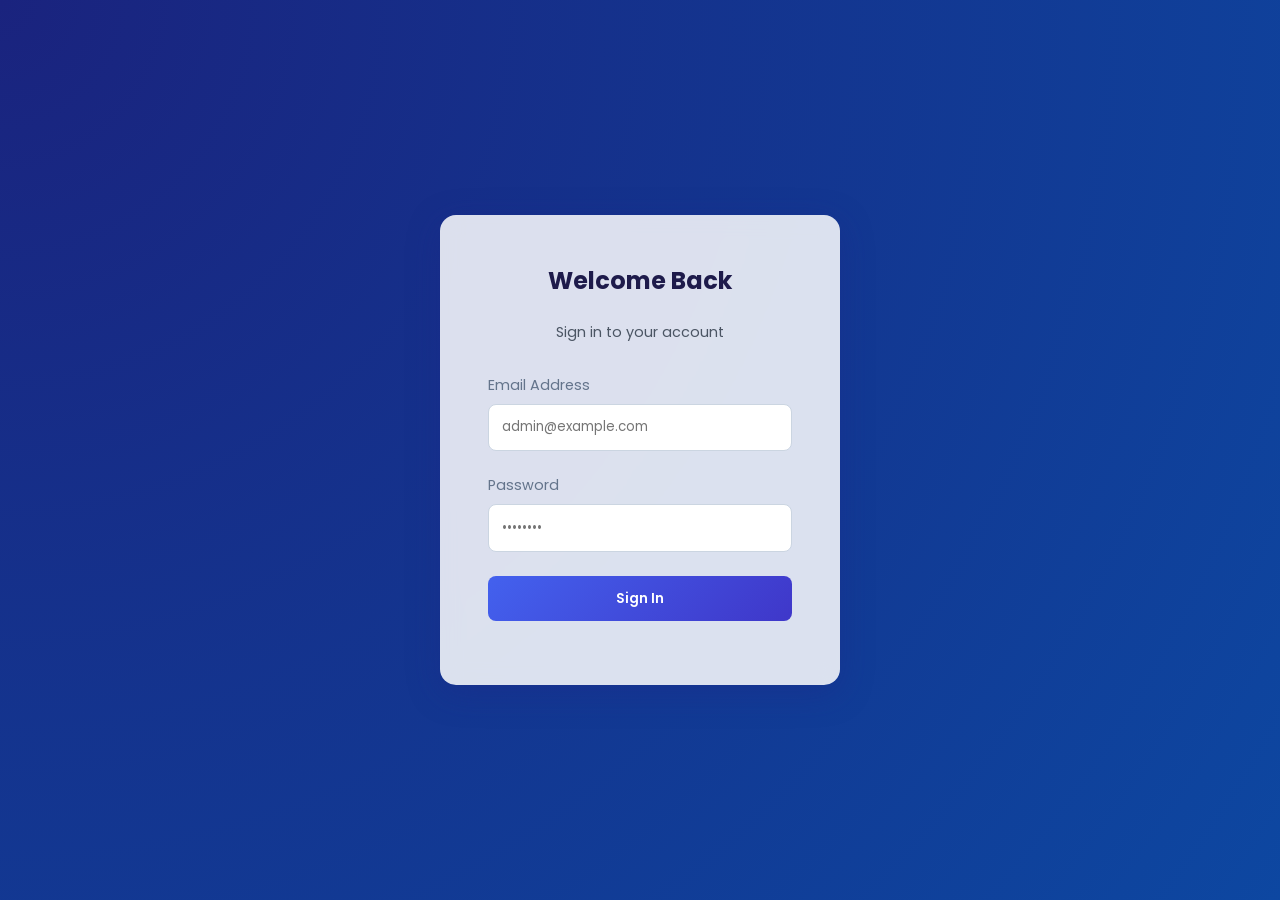
<file: Employee Attendance and Payroll System/frontend/index.html>
<!DOCTYPE html>
<html lang="en">
<head>
    <meta charset="UTF-8">
    <meta name="viewport" content="width=device-width, initial-scale=1.0">
    <title>Login - HR System</title>
    <link rel="stylesheet" href="assets/css/styles.css">
</head>
<body class="auth-page">

    <div class="auth-card">
        <h2 style="margin-bottom: 1.5rem; color: #1e1b4b;">Welcome Back</h2>
        <p style="margin-bottom: 2rem; color: #4b5563; font-size: 0.9rem;">Sign in to your account</p>
        
        <form id="loginForm">
            <div class="form-group">
                <label for="email">Email Address</label>
                <input type="email" id="email" class="form-control" placeholder="admin@example.com" required>
            </div>
            
            <div class="form-group">
                <label for="password">Password</label>
                <input type="password" id="password" class="form-control" placeholder="••••••••" required>
            </div>
            
            <button type="submit" class="btn-primary" id="submitBtn">Sign In</button>
            <p id="errorMsg" style="color: var(--danger); margin-top: 1rem; font-size: 0.9rem;"></p>
        </form>
    </div>

    <script src="assets/js/api.js"></script>
    <script>
        // Redirect if already logged in
        if (localStorage.getItem('token')) {
            window.location.href = 'dashboard.html';
        }

        document.getElementById('loginForm').addEventListener('submit', async (e) => {
            e.preventDefault();
            const email = document.getElementById('email').value;
            const password = document.getElementById('password').value;
            const errorMsg = document.getElementById('errorMsg');
            const submitBtn = document.getElementById('submitBtn');

            submitBtn.disabled = true;
            submitBtn.innerText = 'Signing In...';
            errorMsg.innerText = '';

            try {
                const response = await AuthAPI.login({ email, password });
                localStorage.setItem('token', response.token);
                localStorage.setItem('role', response.role);
                localStorage.setItem('email', response.email);
                window.location.href = 'dashboard.html';
            } catch (err) {
                errorMsg.innerText = err.message || 'Login failed. Check credentials.';
            } finally {
                submitBtn.disabled = false;
                submitBtn.innerText = 'Sign In';
            }
        });
    </script>
</body>
</html>
</file>
<file: Employee Attendance and Payroll System/frontend/assets/css/styles.css>
@import url('https://fonts.googleapis.com/css2?family=Poppins:wght@300;400;500;600;700&display=swap');

:root {
    --primary-color: #4361ee;
    --secondary-color: #3f37c9;
    --sidebar-bg: #0f172a;
    --main-bg: #f8fafc;
    --text-primary: #1e293b;
    --text-secondary: #64748b;
    --success: #10b981;
    --warning: #f59e0b;
    --danger: #ef4444;
    --white: #ffffff;
    --glass-bg: rgba(255, 255, 255, 0.85);
    --shadow: 0 4px 6px -1px rgb(0 0 0 / 0.1), 0 2px 4px -2px rgb(0 0 0 / 0.1);
}

* {
    margin: 0;
    padding: 0;
    box-sizing: border-box;
    font-family: 'Poppins', sans-serif;
}

body {
    background-color: var(--main-bg);
    color: var(--text-primary);
    overflow-x: hidden;
}

/* Layout */
.app-container {
    display: flex;
    min-height: 100vh;
}

/* Sidebar */
.sidebar {
    width: 250px;
    background-color: var(--sidebar-bg);
    color: var(--white);
    padding: 2rem 1rem;
    display: flex;
    flex-direction: column;
    height: 100vh;
    position: fixed;
}

.sidebar-header {
    font-size: 1.5rem;
    font-weight: 700;
    margin-bottom: 2rem;
    display: flex;
    align-items: center;
    gap: 10px;
    background: linear-gradient(45deg, #00d2ff 0%, #3a7bd5 100%);
    -webkit-background-clip: text;
    -webkit-text-fill-color: transparent;
}

.nav-links {
    list-style: none;
    flex-grow: 1;
}

.nav-links li {
    margin-bottom: 0.5rem;
}

.nav-links a {
    color: #94a3b8;
    text-decoration: none;
    padding: 0.8rem 1rem;
    border-radius: 8px;
    display: flex;
    align-items: center;
    gap: 12px;
    transition: all 0.3s ease;
}

.nav-links a:hover, .nav-links a.active {
    background-color: rgba(255, 255, 255, 0.1);
    color: var(--white);
    transform: translateX(5px);
}

.logout-btn {
    margin-top: auto;
    background: var(--danger);
    color: var(--white);
    border: none;
    padding: 0.8rem;
    border-radius: 8px;
    cursor: pointer;
    text-align: center;
    transition: background 0.3s;
}

/* Main Content */
.main-content {
    flex-grow: 1;
    margin-left: 250px;
    padding: 2rem;
}

/* Auth Page */
.auth-page {
    display: flex;
    justify-content: center;
    align-items: center;
    height: 100vh;
    background: radial-gradient(circle at top left, #1a237e, #0d47a1);
}

.auth-card {
    background: var(--glass-bg);
    backdrop-filter: blur(10px);
    padding: 3rem;
    border-radius: 16px;
    box-shadow: 0 8px 32px 0 rgba(31, 38, 135, 0.37);
    width: 100%;
    max-width: 400px;
    text-align: center;
}

/* Forms & Inputs */
.form-group {
    margin-bottom: 1.5rem;
    text-align: left;
}

.form-group label {
    display: block;
    margin-bottom: 0.5rem;
    color: var(--text-secondary);
    font-size: 0.9rem;
}

.form-control {
    width: 100%;
    padding: 0.8rem;
    border: 1px solid #cbd5e1;
    border-radius: 8px;
    outline: none;
    transition: border 0.3s;
}

.form-control:focus {
    border-color: var(--primary-color);
}

.btn-primary {
    background: linear-gradient(135deg, var(--primary-color), var(--secondary-color));
    color: white;
    border: none;
    width: 100%;
    padding: 0.8rem;
    border-radius: 8px;
    cursor: pointer;
    font-weight: 600;
    transition: opacity 0.3s;
}

.btn-primary:hover { opacity: 0.9; }

/* Grid & Cards */
.dashboard-grid {
    display: grid;
    grid-template-columns: repeat(auto-fit, minmax(240px, 1fr));
    gap: 1.5rem;
    margin-top: 2rem;
}

.stat-card {
    background: var(--white);
    padding: 1.5rem;
    border-radius: 12px;
    box-shadow: var(--shadow);
    display: flex;
    flex-direction: column;
    justify-content: space-between;
}

/* Tables */
.table-container {
    background: var(--white);
    border-radius: 12px;
    box-shadow: var(--shadow);
    overflow-x: auto;
    margin-top: 2rem;
}

table {
    width: 100%;
    border-collapse: collapse;
}

th, td {
    padding: 1rem;
    text-align: left;
    border-bottom: 1px solid #f1f5f9;
}

th {
    background-color: #f8fafc;
    color: var(--text-secondary);
    font-weight: 600;
}

/* Badges */
.badge {
    padding: 0.3rem 0.8rem;
    border-radius: 20px;
    font-size: 0.8rem;
    font-weight: 500;
}

.badge-present { background-color: #d1fae5; color: #065f46; }
.badge-absent { background-color: #fee2e2; color: #991b1b; }
.badge-pending { background-color: #fef3c7; color: #92400e; }
.badge-approved { background-color: #d1fae5; color: #065f46; }
</file>
